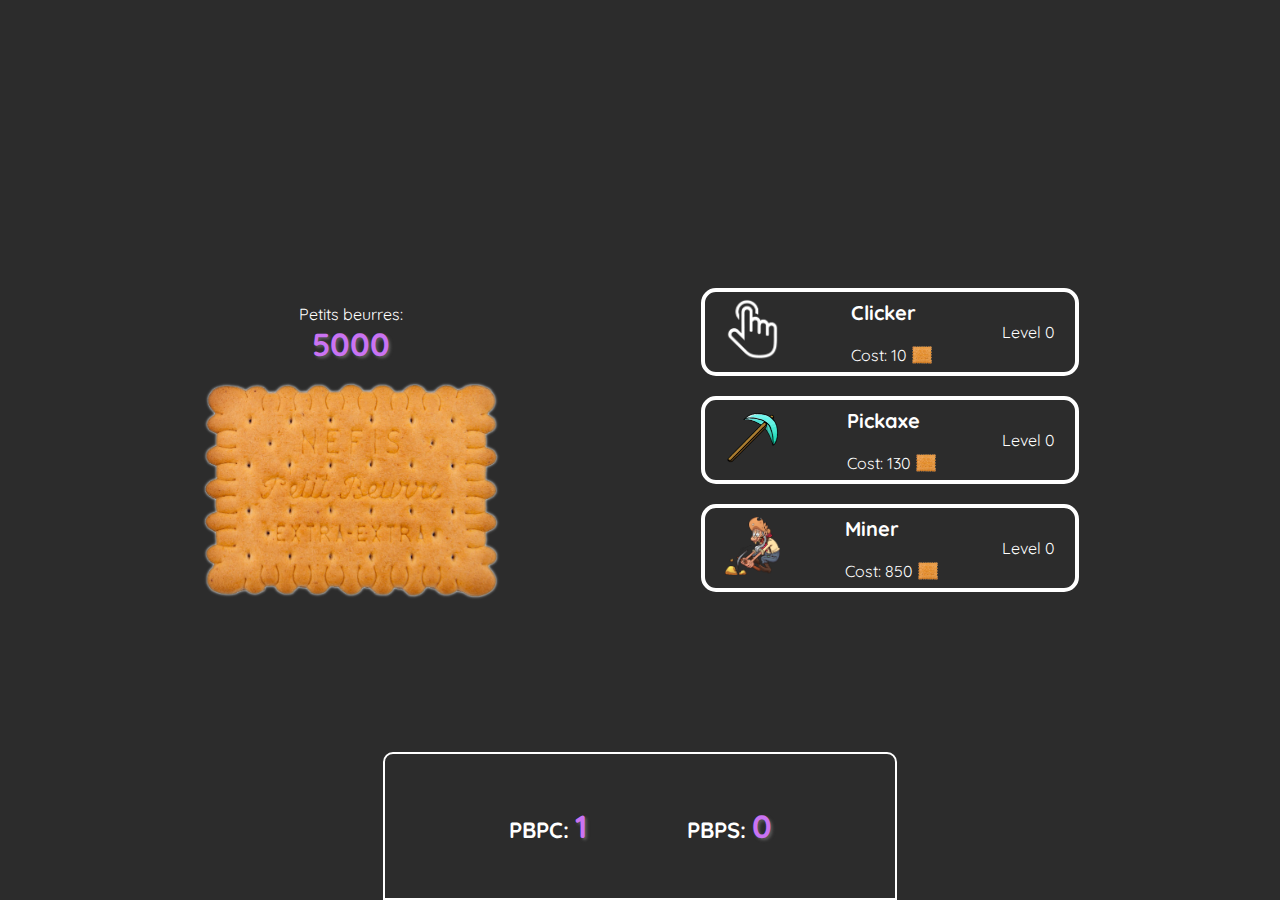
<file: index.html>
<!DOCTYPE html>
<html lang="en">
  <head>
    <meta charset="UTF-8" />
    <meta name="viewport" content="width=device-width, initial-scale=1.0" />
    <title>Petit Beurre Clicker</title>
    <link rel="stylesheet" href="style.css" />
  </head>
  <body>
    <section>
      <div class="main">
        <div class="left">
          <p>Petits beurres:<br /> <span class="petitBeurre-cost pink-text">5000</span></p>
          <img
            src="./assets/petitbeurre.png"
            alt=""
            srcset=""
            class="petitbeurre-image"
            onclick="incrementPetitBeurre()"
            draggable="false"
          />
        </div>
        <div class="right">
          <div class="upgrade" onclick="buyClicker()">
            <div class="left-section">
              <img
                src="./assets/clicker-white.png"
                alt=""
                class="upgrade-image"
              />
            </div>
            <div class="mid-section">
              <h4>Clicker</h4>
              <div class="cost-info">
                <p>Cost: <span class="clicker-cost">10</span></p>
                <img
                  src="./assets/petitbeurre.png"
                  alt=""
                  class="petitbeurre-icon"
                />
              </div>
            </div>
            <div class="right-section">
              Level <span class="clicker-level">0</span>
            </div>

            <div class="next-level-info">
              <p>
                +<span class="clicker-increase">1</span> petits beurres <br />
                par clic
              </p>
            </div>
          </div>
          <div class="upgrade" onclick="buyPickaxe()">
            <div class="left-section">
              <img src="./assets/pickaxe.png" alt="" class="upgrade-image" />
            </div>
            <div class="mid-section">
              <h4>Pickaxe</h4>
              <div class="cost-info">
                <p>Cost: <span class="pickaxe-cost">130</span></p>
                <img
                  src="./assets/petitbeurre.png"
                  alt=""
                  class="petitbeurre-icon"
                />
              </div>
            </div>
            <div class="right-section">
              Level <span class="pickaxe-level">0</span>
            </div>

            <div class="next-level-info">
              <p>
                +<span class="pickaxe-increase">4</span> petits beurres <br />
                chaque seconde
              </p>
            </div>
          </div>
          <div class="upgrade" onclick="buyMiner()">
            <div class="left-section">
              <img src="./assets/miner.png" alt="" class="upgrade-image" />
            </div>
            <div class="mid-section">
              <h4>Miner</h4>
              <div class="cost-info">
                <p>Cost: <span class="miner-cost">850</span></p>
                <img
                  src="./assets/petitbeurre.png"
                  alt=""
                  class="petitbeurre-icon"
                />
              </div>
            </div>
            <div class="right-section">
              Level <span class="miner-level">0</span>
            </div>

            <div class="next-level-info">
              <p>
                +<span class="miner-increase">12</span> petits beurres <br />
                chaque seconde
              </p>
            </div>
          </div>
        </div>
      </div>

      <div class="statistics">
        <div class="texts">
          <p>PBPC: <span id="pbpc-text" class="pink-text">1</span></p>
          <p>PBPS: <span id="pbps-text" class="pink-text">0</span></p>
        </div>
      </div>
    </section>
    <script src="index.js"></script>
  </body>
</html>
</file>
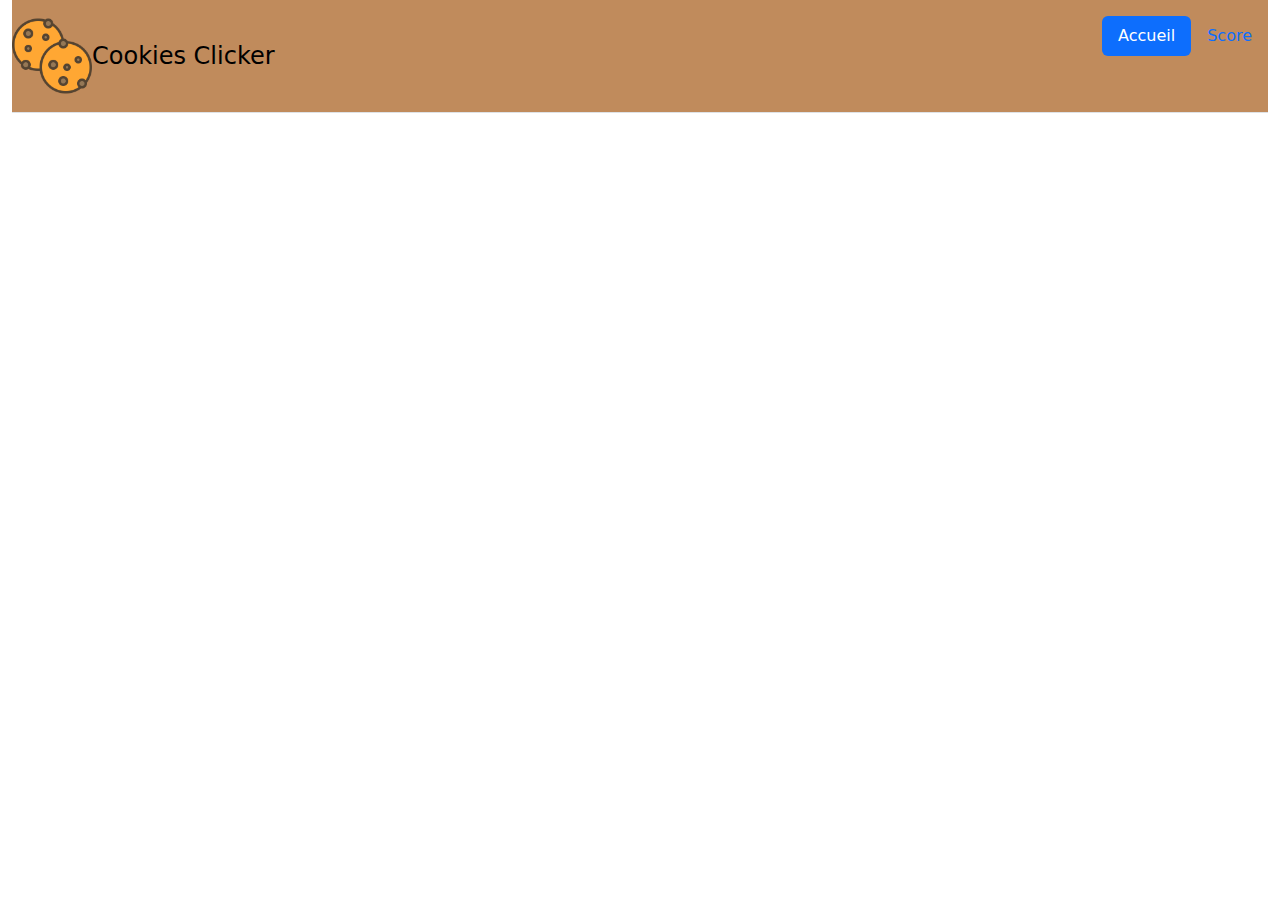
<file: assets/pages/score.html>
<!DOCTYPE html>
<html lang="en">
<head>
    <meta charset="UTF-8">
    <meta name="viewport" content="width=device-width, initial-scale=1.0">
    <link rel="stylesheet" href="../styles/style.css">
    <link href="https://cdn.jsdelivr.net/npm/bootstrap@5.3.3/dist/css/bootstrap.min.css" rel="stylesheet" integrity="sha384-QWTKZyjpPEjISv5WaRU9OFeRpok6YctnYmDr5pNlyT2bRjXh0JMhjY6hW+ALEwIH" crossorigin="anonymous">
    <script src="../js/script.js" defer></script>
    <title>My Click Cookies</title>
</head>
<body>
    <div class="container-fluid">
        <header class="d-flex flex-wrap justify-content-center py-3 mb-4 border-bottom">
          <a href="/" class="d-flex align-items-center  mb-3 mb-md-0 me-md-auto link-body-emphasis text-decoration-none">
            <img src="../images/icon.png" width="80" alt="logo cookies">
            <span class="fs-4 ">Cookies Clicker</span>
          </a>
    
          <ul class="nav nav-pills">
            <li class="nav-item"><a href="../../index.html" class="nav-link active" aria-current="page">Accueil</a></li>
            <li class="nav-item"><a href="score.html" class="nav-link">Score</a></li>
          </ul>
        </header>
      </div>
</body>
</html>
</file>
<file: style.css>
@import url('https://fonts.googleapis.com/css2?family=Quicksand:wght@300..700&display=swap');

body {
  display: grid;
  place-items: center;
  height: 100vh;
  margin: 0;
  padding: 0;
  background-color: #2c2c2c;
  color: white;
  user-select: none;
  position: relative;
  font-family: "Quicksand", sans-serif;
}

.pink-text {
  font-size: 32px;
  color: rgb(202, 115, 243);
  font-weight: 700;
  text-shadow: 2px 2px 3px rgb(90, 90, 90);
}

.main {
  display: flex;
  gap: 200px;
}

.left {
  text-align: center;
}

.left p {
  font-size: 28;
}

.left h3 {
  text-align: center;
  font-size: 30px;
  margin-bottom: 30px;
}

.petitbeurre-image {
  transition: 0.1s;
  width: 300px;
}

.petitbeurre-image:hover {
  cursor: pointer;
  transition: 0.1s;
  transform: scale(1.05);
}

.petitbeurre-image:active {
  transition: 0.1s;
  transform: scale(0.96);
}

.upgrade {
  display: flex;
  align-items: center;
  width: 330px;
  height: 60px;
  border: 4px solid white;
  justify-content: space-between;
  border-radius: 15px;
  padding: 10px 20px;
  cursor: pointer;
  position: relative;
  margin-bottom: 20px;
}

.mid-section h4 {
  margin: 0;
  margin-bottom: 20px;
  font-size: 20px;
}

.mid-section p {
  margin: 0;
}

.upgrade-image {
  width: 55px;
}

.petitbeurre-icon {
  width: 20px;
  height: 18px;
}

.cost-info {
  display: flex;
  align-items: center;
  gap: 5px;
}

.next-level-info {
  position: absolute;
  right: -180px;
  text-align: center;
  padding-left: 10px;
  padding-right: 10px;
  height: 80px;
  width: 140px;
  display: none;
  background-color: rgb(90, 90, 90);
}

.upgrade:hover .next-level-info {
  display: block;
}

.statistics {
  position: absolute;
  bottom: 0;
  width: 450px;
  padding: 30px;
  border: 2px white solid;
  border-top-left-radius: 10px;
  border-top-right-radius: 10px;
  left: 50%;
  transform: translate(-50%);
}

.texts {
  display: flex;
  gap: 100px;
  font-weight: bold;
  font-size: 22px;
  justify-content: center;
}
</file>
<file: assets/styles/style.css>
:root {
    --bg-color : #C08B5C;
    --text-color : #f3f3f3;
}



header {
    background-color: var(--bg-color);
    color: var(--text-color);
  
}

#icon {
    cursor: pointer;
}
</file>
